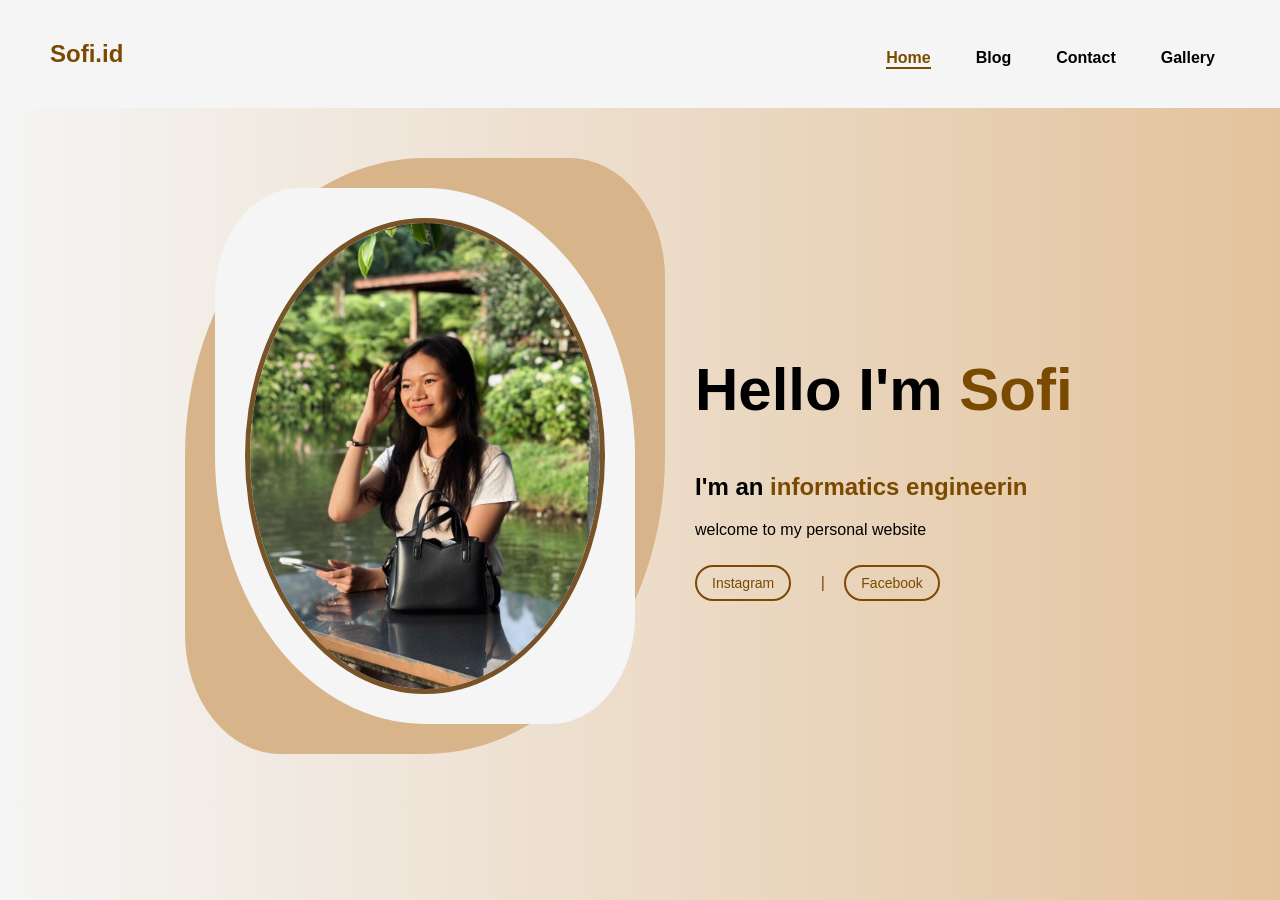
<file: index.html>
<!DOCTYPE html>
<html lang="en">
<head>
    <meta charset="UTF-8">
    <meta name="viewport" content="width=device-width, initial-scale=1.0">
    <title>Home - Sofi.Id</title>
    <link rel="stylesheet" href="home.css">
    <link rel="icon" href="foto/icon.jpeg">
</head>
<body>
 <header class="navbar">
    <h2 class="logo">Sofi.id</h2>
    <nav>
        <a href="index.html" class="active">Home</a>
        <a href="blogpage.html">Blog</a>
        <a href="contactpage.html">Contact</a>
        <a href="gallerypage.html">Gallery</a>
    </nav>
</header>

<section class="welcome">
    <div class="welcome-img">
    <div class="img-bg">
    <div class="circle">
    <div class="img-bg2">
        <img src="foto/fotohomepage1.jpeg" alt="Profile">
    </div>
    </div>
    </div>
</div>

    <div class="welcome-text">
        <h1>Hello I'm <span>Sofi</span></h1>
        <h2>I'm an <span id="typing"></span></h2>

        <p>
            welcome to my personal website
        </p>


        <div class="social">
            <a href="https://www.instagram.com/sofi_tulangow?igsh=c3M1OGxpMGVoNHZv&utm_source=qr">Instagram</a>
            <p>|</p>
            <a href="https://www.facebook.com/share/1GUSY3vkVU/?mibextid=wwXIfr">Facebook</a>
        </div>
    </div>

</section>

<script>
    const text = "informatics engineering student";
    let i = 0;

    function typing() {
        if (i < text.length) {
            document.getElementById("typing").innerHTML += text.charAt(i);
            i++;
            setTimeout(typing, 50);
        }
    }

typing();
</script>
</body>
</html>
</file>
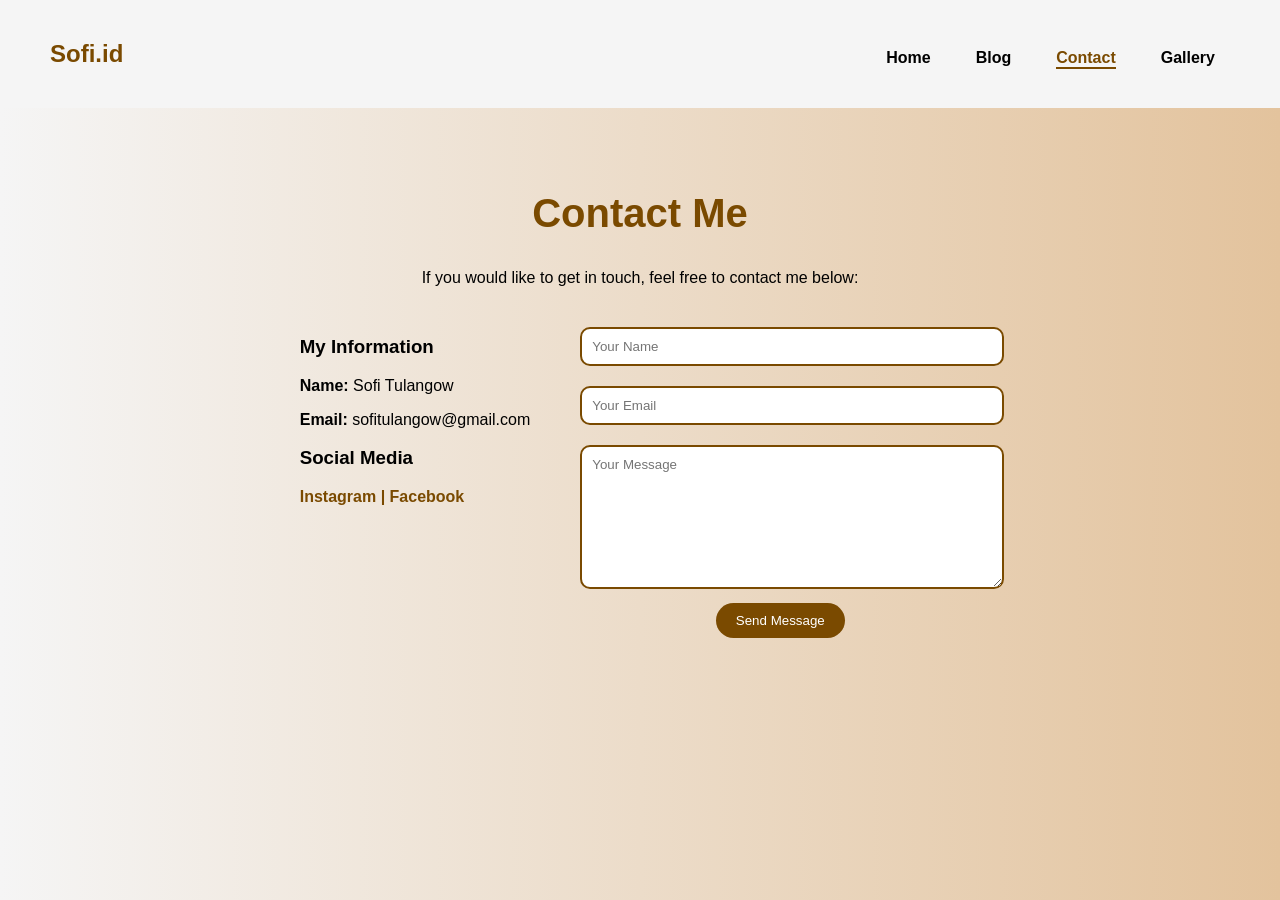
<file: contactpage.html>
<!DOCTYPE html>
<html lang="en">
<head>
    <meta charset="UTF-8">
    <meta name="viewport" content="width=device-width, initial-scale=1.0">
    <title>Contact - Sofi.Id</title>
    <link rel="stylesheet" href="home.css">
</head>
<body>

<header class="navbar">
    <h2 class="logo">Sofi.id</h2>
    <nav>
        <a href="index.html">Home</a>
        <a href="blogpage.html">Blog</a>
        <a href="contactpage.html" class="active">Contact</a>
        <a href="gallerypage.html">Gallery</a>
    </nav>
</header>

<section class="contact">
    <h1>Contact Me</h1>
    <p>If you would like to get in touch, feel free to contact me below:</p>

    <div class="contact-container">

        
        <div class="contact-info">
            <h3>My Information</h3>
            <p><strong>Name:</strong> Sofi Tulangow</p>
            <p><strong>Email:</strong> sofitulangow@gmail.com</p>

            <h3>Social Media</h3>
            <a href="https://www.instagram.com/sofi_tulangow?igsh=c3M1OGxpMGVoNHZv&utm_source=qr">Instagram  |</a>   
            <a href="https://www.facebook.com/share/1GUSY3vkVU/?mibextid=wwXIfr">Facebook</a>
        </div>

        
        <div class="contact-form">
            <form id="contactForm">
                <input type="text" placeholder="Your Name" required>
                <input type="email" placeholder="Your Email" required>
                <textarea placeholder="Your Message" required></textarea>
                <button type="submit">Send Message</button>
            </form>
        </div>

    </div>
</section>

<script>
document.getElementById("contactForm").addEventListener("submit", function(e) {
    e.preventDefault();
    alert("Message sent! (ini hanya simulasi)");
});
</script>

</body>
</html>
</file>
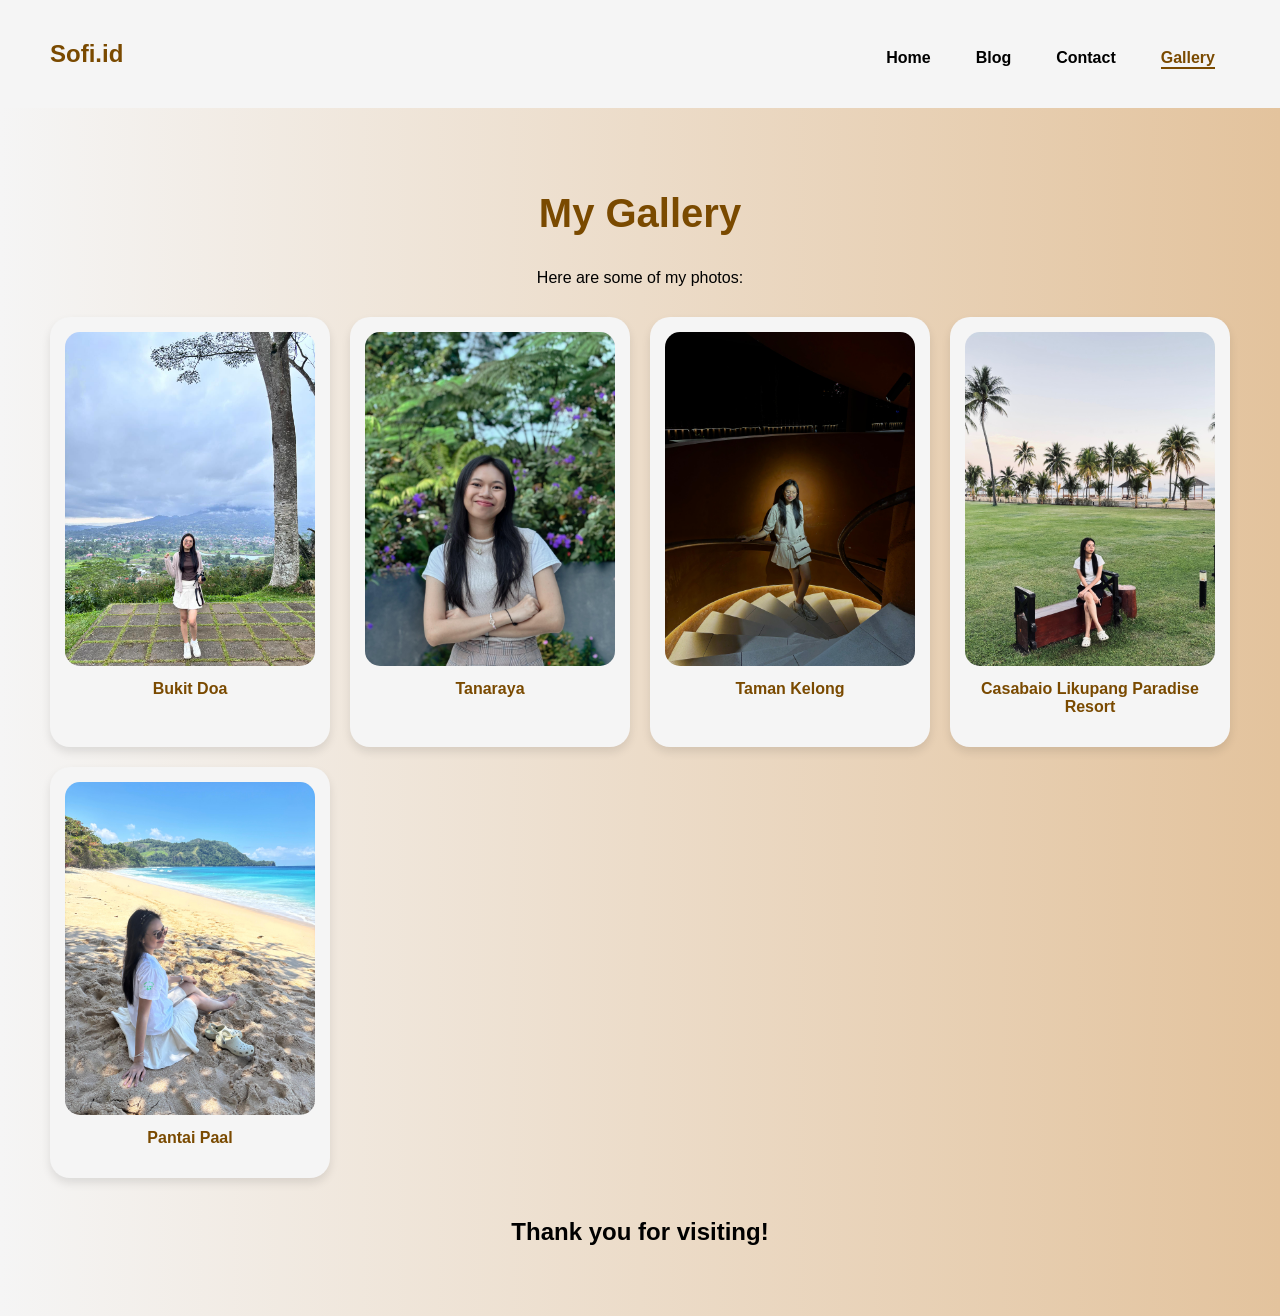
<file: gallerypage.html>
<!DOCTYPE html>
<html lang="en">
<head>
    <meta charset="UTF-8">
    <meta name="viewport" content="width=device-width, initial-scale=1.0">
    <title>Gallery - Sofi.Id</title>
    <link rel="stylesheet" href="home.css">
</head>
<body>

<header class="navbar">
    <h2 class="logo">Sofi.id</h2>
    <nav>
        <a href="index.html">Home</a>
        <a href="blogpage.html">Blog</a>
        <a href="contactpage.html">Contact</a>
        <a href="gallerypage.html" class="active">Gallery</a>
    </nav>
</header>

<section class="gallery">
    <h1>My Gallery</h1>
    <p>Here are some of my photos:</p>

    <div class="gallery-grid">

        <div class="card">
            <img src="foto/fotohomepage.jpeg" alt="Bukit Doa">
            <p>Bukit Doa</p>
        </div>

        <div class="card">
            <img src="foto/foto2.jpeg" alt="Tanaraya">
            <p>Tanaraya</p>
        </div>

        <div class="card">
            <img src="foto/foto3.jpeg" alt="Taman Kelong">
            <p>Taman Kelong</p>
        </div>

        <div class="card">
            <img src="foto/foto4.jpeg" alt="Casabaio Likupang Paradise Resort">
            <p>Casabaio Likupang Paradise Resort</p>
        </div>

        <div class="card">
            <img src="foto/foto5.jpeg" alt="Pantai Paal">
            <p>Pantai Paal</p>
        </div>

    </div>

    <h2 class="thank">Thank you for visiting!</h2>
</section>

</body>
</html>
</file>
<file: home.css>
body {
    margin: 0;
    font-family: Arial, sans-serif;
    background: linear-gradient(to right, #f5f5f5, #e3c39d);
}

html {
    scroll-behavior: smooth;
}

/* Navbar */
.navbar {
    display: flex;
    justify-content: space-between;
    align-items: center;
    padding: 20px 50px;
    width: 100%;
    background-color: #f5f5f5;
    box-sizing: border-box;
    position: sticky;
    top: 0;
    z-index: 1000;
    transition: 0.3s;
}
.navbar:hover {
    box-shadow: 0 5px 10px rgba(0,0,0,0.1);
}
nav a.active {
    color: #7a4a00;
    border-bottom: 2px solid #7a4a00;
}
@media (max-width: 768px) {
    .navbar {
        flex-direction: column;
        gap: 10px;
        text-align: center;
        padding: 15px;
    }

    .navbar nav {
        flex-wrap: wrap;
        justify-content: center;
        margin-top: 5px;
    }
}

.navbar nav {
    display: flex;
    gap: 15px;
    margin-top: 10px;
}

.logo {
    color: #7a4a00;
}

nav a {
    margin: 0 15px;
    text-decoration: none;
    color: black;
    font-weight: bold;
}
nav a:hover {
    color: #7a4a00;
    text-decoration-line: underline;
}

.welcome {
    display: flex;
    align-items: center;
    justify-content: center;
    gap: 30px;
    padding: 50px;
}


/* H O M E */
/* Image */
.welcome-img {
    display: flex;
    justify-content: center;
    position: relative;
    align-items: center;
}
/* bg */
.img-bg {
    background-color: #d8b48a;
    padding: 30px;
    border-radius: 50% 20% 50% 20%;
}

.img-bg2{
    background-color: #f5f5f5;
    padding: 30px;
    border-radius: 20% 50% 20% 50%;
}

.welcome-img img {
    width: 350px; /* ganti ini */
    border-radius: 50%;
    border: 5px solid #785328;
    display: block;
}

/*animasi*/
.welcome-text {
    animation: fadeIn 1s ease;
}

.welcome-img {
    animation: slideIn 1s ease;
}

@keyframes fadeIn {
    from {opacity: 0;}
    to {opacity: 1;}
}

@keyframes slideIn {
    from {transform: translateX(-50px); opacity: 0;}
    to {transform: translateX(0); opacity: 1;}
}


/* Text */


.welcome-text {
    width: 400px;
}

.welcome-text h1 {
    font-size: 60px;
}

.welcome-text span {
    color: #7a4a00;
    font-weight: bold;
}

.welcome-text p {
    margin: 20px 0;
}




/* Social */
.social a {
    display: inline-block;
    margin-right: 10px;
    padding: 8px 15px;
    border: 2px solid #7a4a00;
    border-radius: 20px;
    text-decoration: none;
    color: #7a4a00;
    font-size: 14px;
}

.social a:hover {
    background-color: #7a4a00;
    color: white;
}

.social p{
    display: inline-block;
    margin: 5px;
    padding: 10px;
    
    text-decoration: none;
    color: #7a4a00;
}

@media (max-width: 768px) {
    .welcome {
        flex-direction: column;
        text-align: center;
    }

    .welcome-text {
        width: 100%;
    }

    .welcome-img img {
        width: 250px;
    }
}


/* C O N T A C T */
.contact {
    padding: 50px;
    text-align: center;
}

.contact h1 {
    font-size: 40px;
    color: #7a4a00;
}

.contact-container {
    display: flex;
    justify-content: center;
    gap: 50px;
    margin-top: 30px;
    flex-wrap: wrap;
}

/* Info */
.contact-info {
    max-width: 300px;
    text-align: left;
}

.contact-info a {
    color: #7a4a00;
    text-decoration: none;
    font-weight: bold;
}

/* Form */
.contact-form {
    max-width: 400px;
    width: 100%;
}

.contact-form input,
.contact-form textarea {
    width: 100%;
    padding: 10px;
    margin: 10px 0;
    border: 2px solid #7a4a00;
    border-radius: 10px;
    font-family: Arial, sans-serif;
}

.contact-form textarea {
    height: 120px;
}

.contact-form button {
    background-color: #7a4a00;
    color: white;
    border: none;
    padding: 10px 20px;
    border-radius: 20px;
    cursor: pointer;
}

.contact-form button:hover {
    background-color: #5c3500;
}


/* G A L L E R Y */
.gallery {
    padding: 50px;
    text-align: center;
}

.gallery h1 {
    font-size: 40px;
    color: #7a4a00;
}

/* Grid layout */
.gallery-grid {
    display: grid;
    grid-template-columns: repeat(auto-fit, minmax(250px, 1fr));
    gap: 20px;
    margin-top: 30px;
}

/* Card */
.card {
    background: #f5f5f5;
    padding: 15px;
    border-radius: 20px;
    box-shadow: 0 5px 10px rgba(0,0,0,0.1);
    transition: 0.3s;
}

.card:hover {
    transform: scale(1.05);
}

/* Image */
.card img {
    width: 100%;
    border-radius: 15px;
}

/* Caption */
.card p {
    margin-top: 10px;
    font-weight: bold;
    color: #7a4a00;
}

.thank {
    margin-top: 40px;
}


/* B L O G */
.blog {
    padding: 50px;
    text-align: center;
}

.blog h1 {
    font-size: 40px;
    color: #7a4a00;
}

/* Container */
.blog-container {
    display: grid;
    grid-template-columns: repeat(auto-fit, minmax(300px, 1fr));
    gap: 30px;
    margin-top: 30px;
}


.blog-card {
    display: flex;
    align-items: center;
    gap: 20px;
    background: #f5f5f5;
    padding: 20px;
    border-radius: 20px;
    box-shadow: 0 5px 10px rgba(0,0,0,0.1);
    transition: all 0.3s ease;
    cursor: pointer;
}

.blog-card p {
    display: -webkit-box;
    -webkit-line-clamp: 3;
    -webkit-box-orient: vertical;
    overflow: hidden;
     max-width: 100%;
     line-clamp: 3;
}

.blog-card:hover {
    transform: scale(1.03);
    box-shadow: 0 10px 20px rgba(0,0,0,0.2);
}

.read-more {
    color: #7a4a00;
    font-size: 14px;
    margin-top: 10px;
    font-weight: bold;
}

.blog-card:hover .read-more {
    text-decoration: underline;
}

.blog-media {
    flex: 1;
}

.blog-media img,
.blog-media video {
    width: 100%;
    border-radius: 15px;
}


.blog-content {
    flex: 1;
    text-align: left;
     width: 100%;
}

.blog-content h2 {
    color: #7a4a00;
}


@media (max-width: 768px) {
    .blog-card {
        flex-direction: column;
    }
}





/* MODAL */
.modal {
    display: none;
    position: fixed;
    z-index: 999;
    left: 0;
    top: 0;
    width: 100%;
    height: 100%;
    background: rgba(0,0,0,0.7);
}
.modal .read-more {
    display: none;
}

/* Content */
.modal-content {
    background: white;
    margin: 5% auto;
    padding: 20px;
    width: 70%;
    border-radius: 20px;
    max-height: 80vh;
    overflow-y: auto;
}

/* Close button */
.close {
    float: right;
    font-size: 28px;
    cursor: pointer;
}

/* Biar isi rapi */
.modal-content img,
.modal-content video {
    width: 100%;
    border-radius: 10px;
}
</file>
